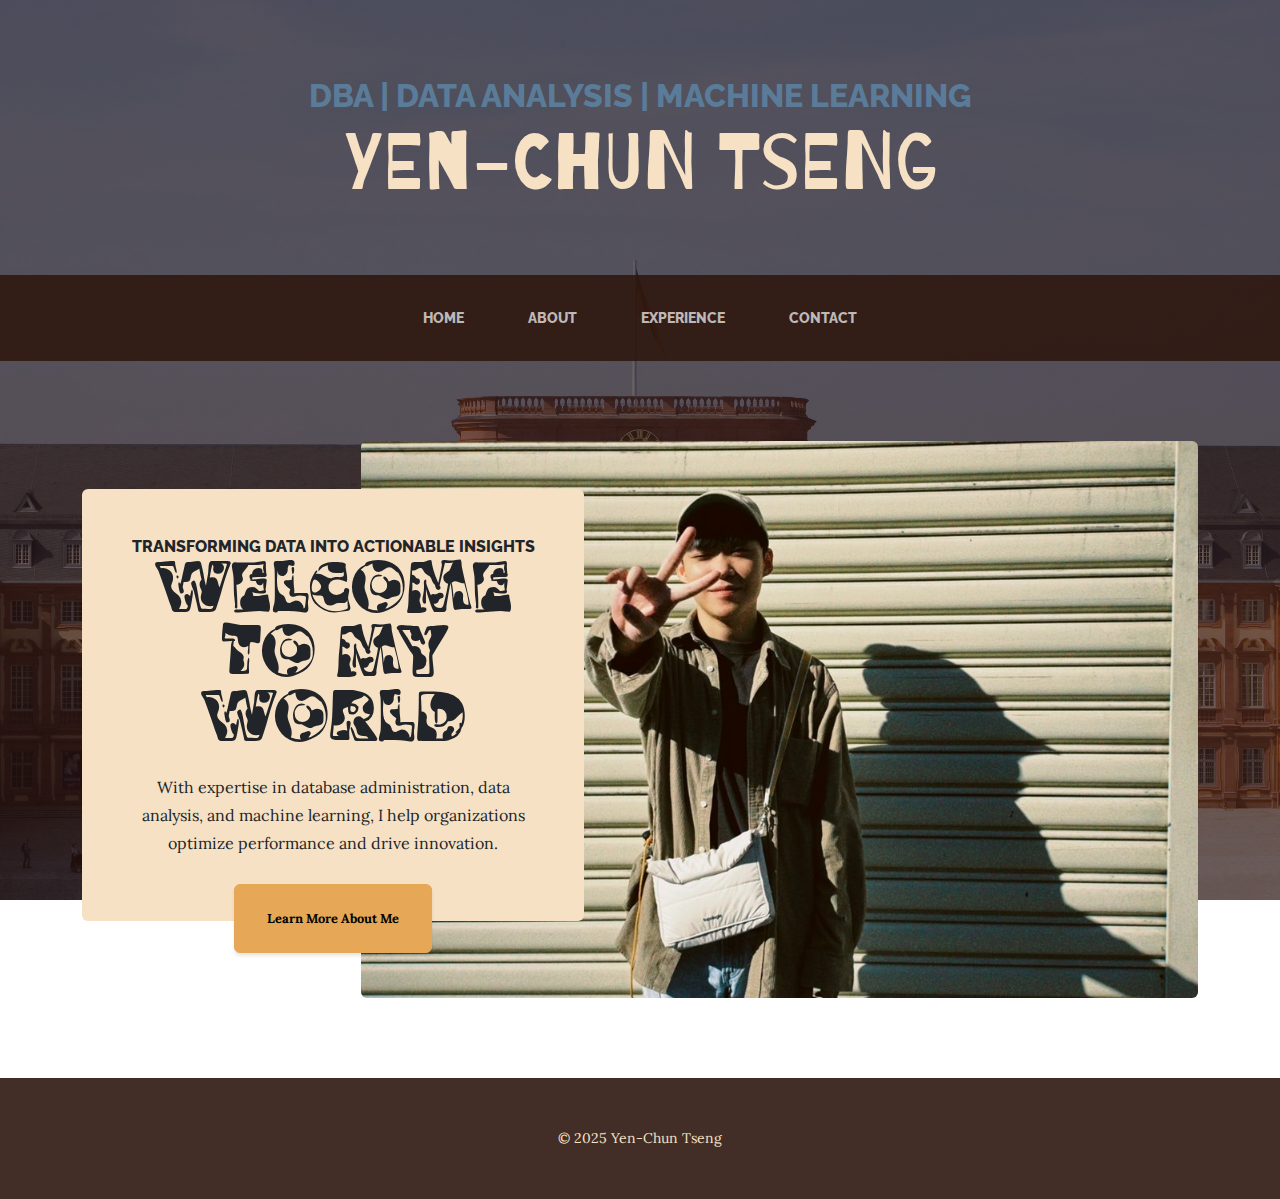
<file: index.html>
<!DOCTYPE html>
<html lang="en">
<head>
  <meta charset="utf-8" />
  <meta name="viewport" content="width=device-width, initial-scale=1, shrink-to-fit=no" />
  <meta name="description" content="Yen-Chun Tseng's Personal Website" />
  <meta name="author" content="Yen-Chun Tseng" />
  <title>Yen-Chun Tseng - DBA & Data Specialist</title>
  <link rel="icon" type="image/x-icon" href="assets/favicon.ico" />
  <!-- Google fonts-->
  <link href="https://fonts.googleapis.com/css?family=Raleway:100,100i,200,200i,300,300i,400,400i,500,500i,600,600i,700,700i,800,800i,900,900i" rel="stylesheet" />
  <link href="https://fonts.googleapis.com/css?family=Lora:400,400i,700,700i" rel="stylesheet" />
  <link href="https://fonts.googleapis.com/css2?family=Barriecito&display=swap" rel="stylesheet">
  <link href="https://fonts.googleapis.com/css2?family=Moo+Lah+Lah&display=swap" rel="stylesheet">
  <!-- Core theme CSS (includes Bootstrap)-->
  <link href="css/styles.css" rel="stylesheet" />
</head>
<body>
  <header>
    <h1 class="site-heading text-center text-faded d-none d-lg-block">
      <span class="site-heading-upper text-primary mb-3">DBA | Data Analysis | Machine Learning</span>
      <span class="site-heading-lower">Yen-Chun Tseng</span>
    </h1>
  </header>
  <!-- Navigation-->
  <nav class="navbar navbar-expand-lg navbar-dark py-lg-4" id="mainNav">
    <div class="container">
      <a class="navbar-brand text-uppercase fw-bold d-lg-none" href="index.html">Yen-Chun Tseng</a>
      <button class="navbar-toggler" type="button" data-bs-toggle="collapse" data-bs-target="#navbarSupportedContent" aria-controls="navbarSupportedContent" aria-expanded="false" aria-label="Toggle navigation"><span class="navbar-toggler-icon"></span></button>
      <div class="collapse navbar-collapse" id="navbarSupportedContent">
        <ul class="navbar-nav mx-auto">
          <li class="nav-item px-lg-4"><a class="nav-link text-uppercase" href="index.html">Home</a></li>
          <li class="nav-item px-lg-4"><a class="nav-link text-uppercase" href="about.html">About</a></li>
          <li class="nav-item px-lg-4"><a class="nav-link text-uppercase" href="experience.html">Experience</a></li>
          <li class="nav-item px-lg-4"><a class="nav-link text-uppercase" href="contact.html">Contact</a></li>
        </ul>
      </div>
    </div>
  </nav>
  <!-- Intro Section-->
  <section class="page-section clearfix">
    <div class="container">
      <div class="intro">
        <!-- Replace the intro image with a professional headshot if available -->
        <img class="intro-img img-fluid mb-3 mb-lg-0 rounded" src="assets/img/intro.jpg" alt="Yen-Chun Tseng" />
        <div class="intro-text left-0 text-center bg-faded p-5 rounded">
          <h2 class="section-heading mb-4">
            <span class="section-heading-upper">Transforming Data Into Actionable Insights</span>
            <span class="moo-lah-lah-regular">Welcome to My World</span>
          </h2>
          <p class="mb-3">
            With expertise in database administration, data analysis, and machine learning, I help organizations optimize performance and drive innovation.
          </p>
          <div class="intro-button mx-auto"><a class="btn btn-primary btn-xl" href="about.html">Learn More About Me</a></div>
        </div>
      </div>
    </div>
  </section>
<!--   <div class="player">
  <audio id="audio" preload="auto">
    <source src="music.mp3" type="assets/meow-meow-give-me-milk.mp3">
  </audio>

  <div class="controls">
    <div class="play-container">
      <div class="toggle-play play" id="playPauseBtn"></div>
    </div>
    <div class="time">
      <span id="current">0:00</span>
      <div class="bar" id="progressContainer">
        <div class="progress" id="progress"></div>
      </div>
      <span id="duration">0:00</span>
    </div>
  </div>
</div> -->

  <footer class="footer text-faded text-center py-5">
    <div class="container"><p class="m-0 small">&copy; 2025 Yen-Chun Tseng</p></div>
  </footer>
  <!-- Bootstrap core JS-->
  <script src="https://cdn.jsdelivr.net/npm/bootstrap@5.2.3/dist/js/bootstrap.bundle.min.js"></script>
  <!-- Core theme JS-->
  <script src="js/scripts.js"></script>
</body>
</html>
</file>
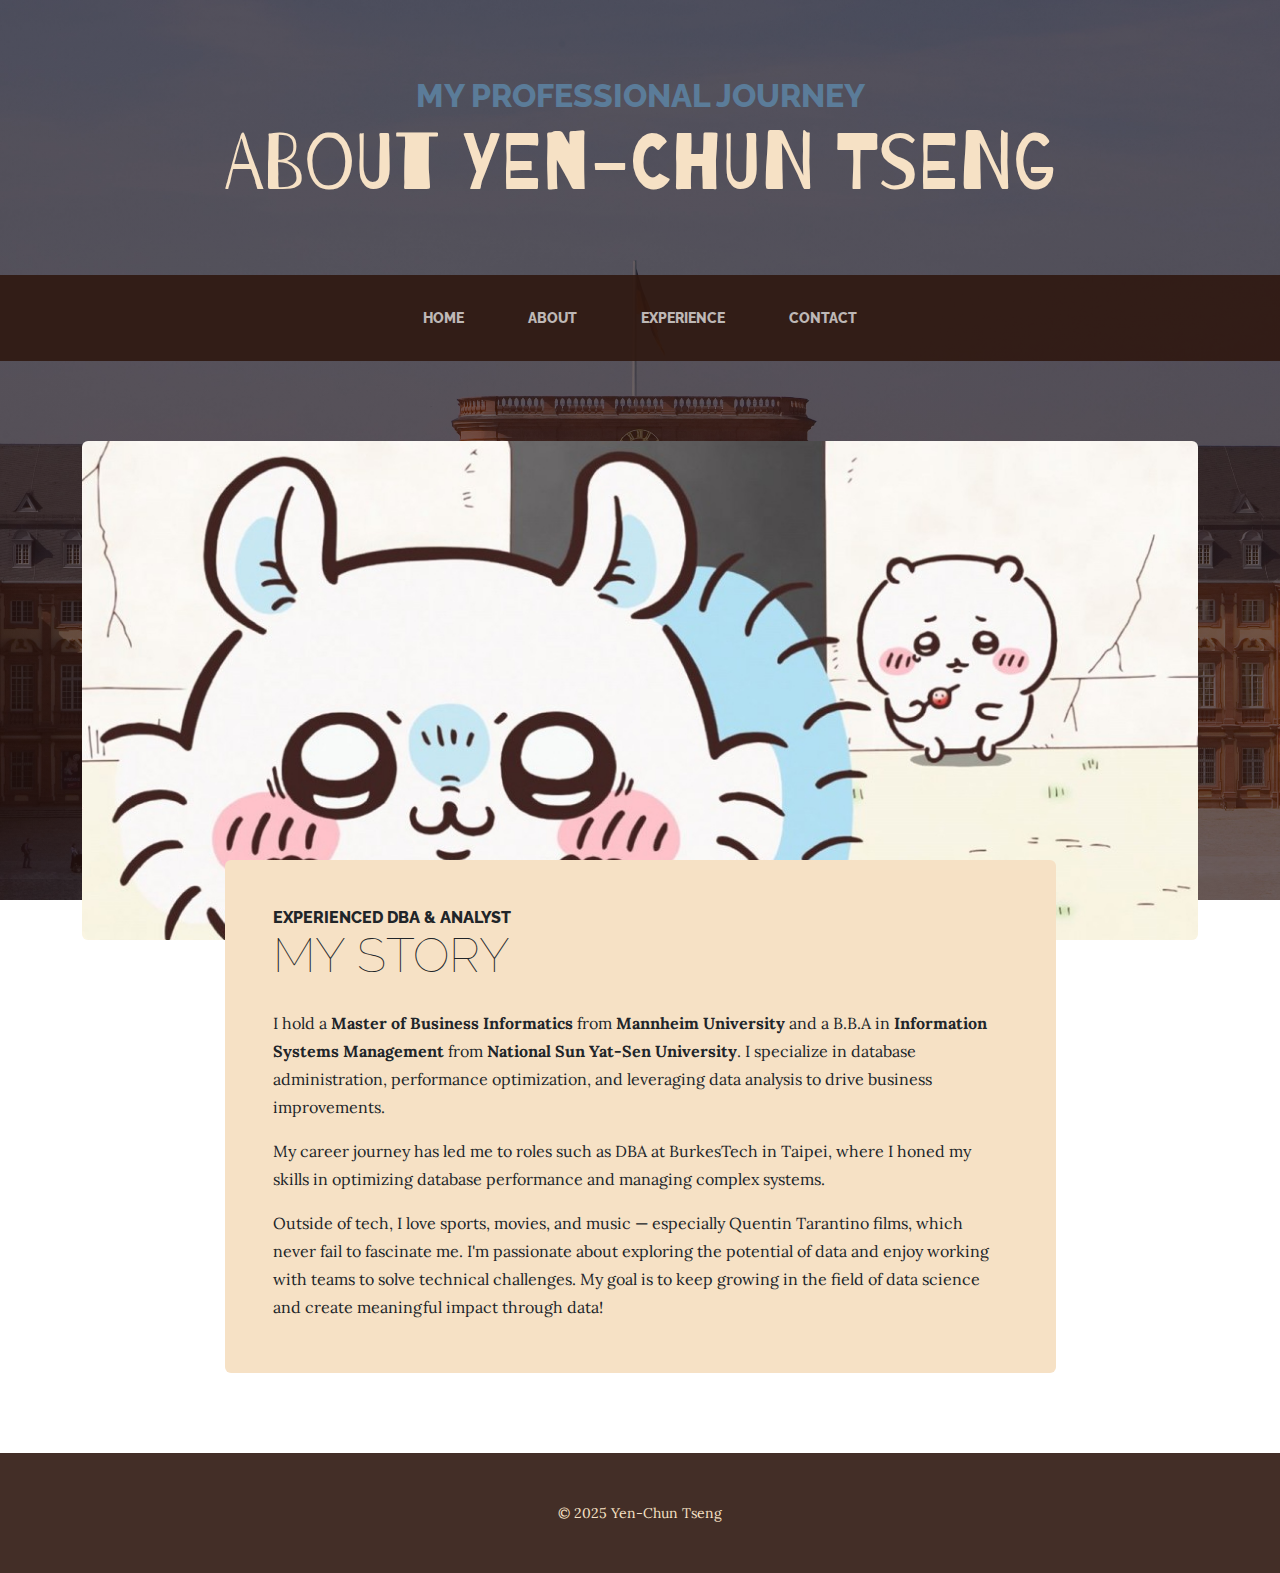
<file: about.html>
<!DOCTYPE html>
<html lang="en">
<head>
  <meta charset="utf-8" />
  <meta name="viewport" content="width=device-width, initial-scale=1, shrink-to-fit=no" />
  <meta name="description" content="About Yen-Chun Tseng" />
  <meta name="author" content="Yen-Chun Tseng" />
  <title>About - Yen-Chun Tseng</title>
  <link rel="icon" type="image/x-icon" href="assets/favicon.ico" />
  <!-- Google fonts-->
  <link href="https://fonts.googleapis.com/css?family=Raleway:100,100i,200,200i,300,300i,400,400i,500,500i,600,600i,700,700i,800,800i,900,900i" rel="stylesheet" />
  <link href="https://fonts.googleapis.com/css?family=Lora:400,400i,700,700i" rel="stylesheet" />
  <link href="https://fonts.googleapis.com/css2?family=Barriecito&display=swap" rel="stylesheet">
  <link href="https://fonts.googleapis.com/css2?family=Moo+Lah+Lah&display=swap" rel="stylesheet">
  <!-- Core theme CSS (includes Bootstrap)-->
  <link href="css/styles.css" rel="stylesheet" />
</head>
<body>
  <header>
    <h1 class="site-heading text-center text-faded d-none d-lg-block">
      <span class="site-heading-upper text-primary mb-3">My Professional Journey</span>
      <span class="site-heading-lower">About Yen-Chun Tseng</span>
    </h1>
  </header>
  <!-- Navigation (reuse from index.html) -->
  <nav class="navbar navbar-expand-lg navbar-dark py-lg-4" id="mainNav">
    <div class="container">
      <a class="navbar-brand text-uppercase fw-bold d-lg-none" href="index.html">Yen-Chun Tseng</a>
      <button class="navbar-toggler" type="button" data-bs-toggle="collapse" data-bs-target="#navbarSupportedContent" aria-controls="navbarSupportedContent" aria-expanded="false" aria-label="Toggle navigation"><span class="navbar-toggler-icon"></span></button>
      <div class="collapse navbar-collapse" id="navbarSupportedContent">
        <ul class="navbar-nav mx-auto">
          <li class="nav-item px-lg-4"><a class="nav-link text-uppercase" href="index.html">Home</a></li>
          <li class="nav-item px-lg-4"><a class="nav-link text-uppercase" href="about.html">About</a></li>
          <li class="nav-item px-lg-4"><a class="nav-link text-uppercase" href="experience.html">Experience</a></li>
          <li class="nav-item px-lg-4"><a class="nav-link text-uppercase" href="contact.html">Contact</a></li>
        </ul>
      </div>
    </div>
  </nav>
  <!-- About Section -->
  <section class="page-section about-heading">
    <div class="container">
      <!-- Optionally, replace this image with a personal photo or relevant graphic -->
      <img class="img-fluid rounded about-heading-img mb-3 mb-lg-0" src="assets/img/about.jpg" alt="About Yen-Chun Tseng" />
      <div class="about-heading-content">
        <div class="row">
          <div class="col-xl-9 col-lg-10 mx-auto">
            <div class="bg-faded rounded p-5">
              <h2 class="section-heading mb-4">
                <span class="section-heading-upper">Experienced DBA & Analyst</span>
                <span class="section-heading-lower">My Story</span>
              </h2>
              <p>
                I hold a <strong>Master of Business Informatics</strong> from <strong>Mannheim University</strong> and a B.B.A in <strong>Information Systems Management</strong> from <strong>National Sun Yat-Sen University</strong>. I specialize in database administration, performance optimization, and leveraging data analysis to drive business improvements.
              </p>
              <p class="mb-3">
                My career journey has led me to roles such as DBA at BurkesTech in Taipei, where I honed my skills in optimizing database performance and managing complex systems.
              </p>
			  <p> </p>
			  <p class="mb-1">
				Outside of tech, I love sports, movies, and music — especially Quentin Tarantino films, which never fail to fascinate me. I'm passionate about exploring the potential of data and enjoy working with teams to solve technical challenges. My goal is to keep growing in the field of data science and create meaningful impact through data!
			  </p>
            </div>
          </div>
        </div>
      </div>
    </div>
  </section>
  <footer class="footer text-faded text-center py-5">
    <div class="container"><p class="m-0 small">&copy; 2025 Yen-Chun Tseng</p></div>
  </footer>
  <!-- Bootstrap core JS-->
  <script src="https://cdn.jsdelivr.net/npm/bootstrap@5.2.3/dist/js/bootstrap.bundle.min.js"></script>
  <!-- Core theme JS-->
  <script src="js/scripts.js"></script>
</body>
</html>
</file>
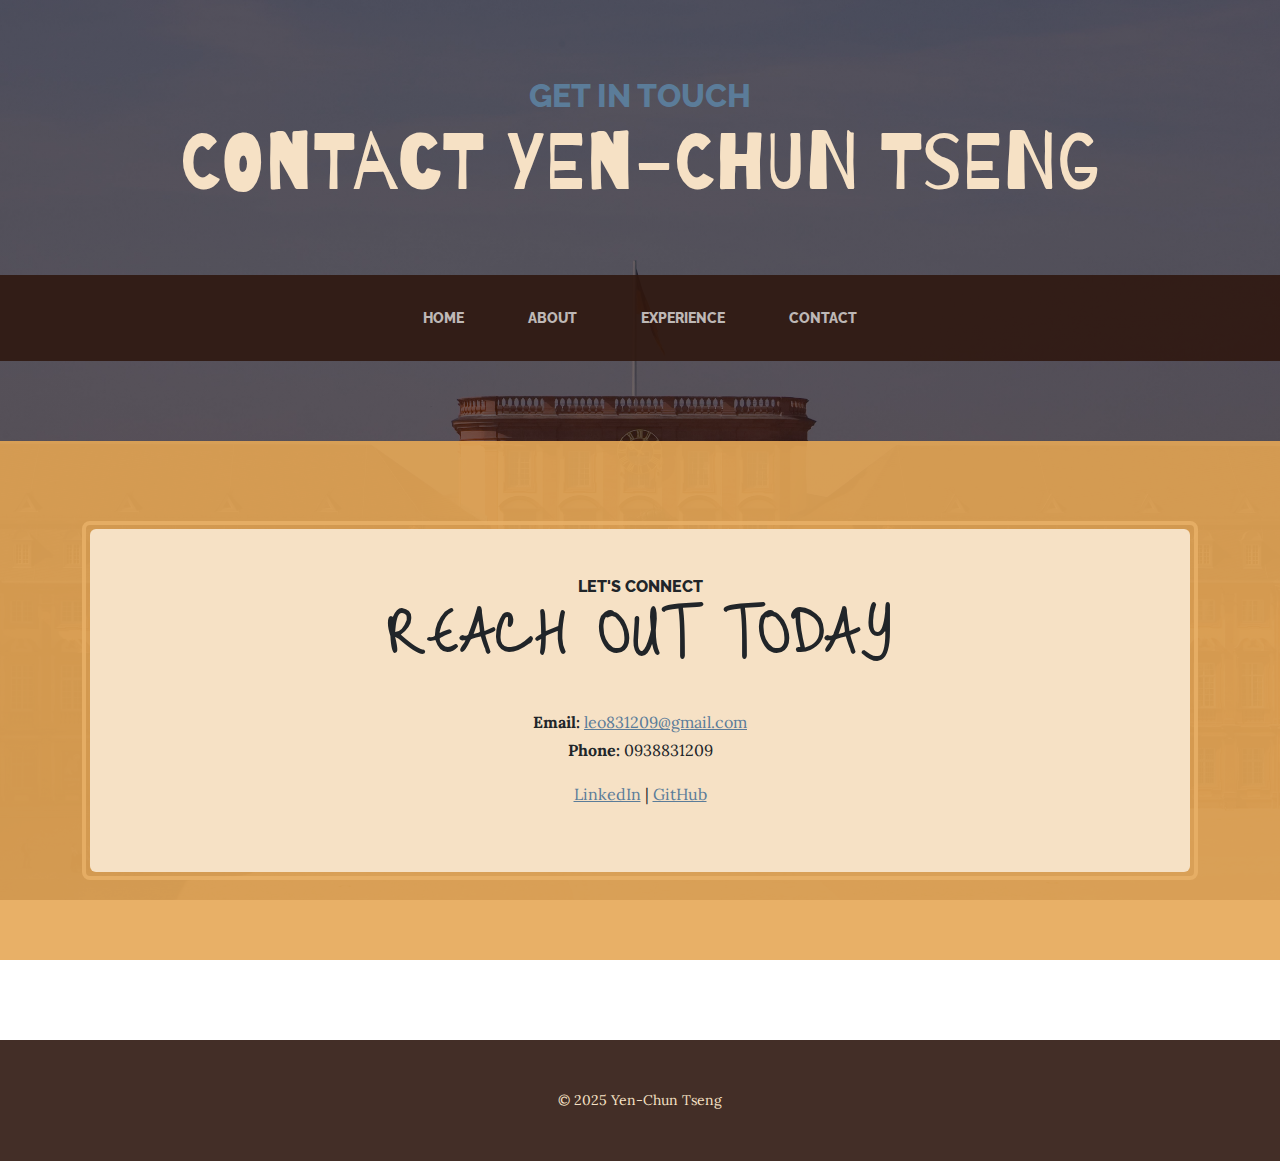
<file: contact.html>
<!DOCTYPE html>
<html lang="en">
<head>
  <meta charset="utf-8" />
  <meta name="viewport" content="width=device-width, initial-scale=1, shrink-to-fit=no" />
  <meta name="description" content="Contact Yen-Chun Tseng" />
  <meta name="author" content="Yen-Chun Tseng" />
  <title>Contact - Yen-Chun Tseng</title>
  <link rel="icon" type="image/x-icon" href="assets/favicon.ico" />
  <!-- Google fonts-->
  <link href="https://fonts.googleapis.com/css?family=Raleway:100,100i,200,200i,300,300i,400,400i,500,500i,600,600i,700,700i,800,800i,900,900i" rel="stylesheet" />
  <link href="https://fonts.googleapis.com/css?family=Lora:400,400i,700,700i" rel="stylesheet" />
  <link href="https://fonts.googleapis.com/css2?family=Barriecito&display=swap" rel="stylesheet">
  <link href="https://fonts.googleapis.com/css2?family=Moo+Lah+Lah&display=swap" rel="stylesheet">
  <link href="https://fonts.googleapis.com/css2?family=Just+Me+Again+Down+Here&family=Moo+Lah+Lah&display=swap" rel="stylesheet">
  <!-- Core theme CSS (includes Bootstrap)-->
  <link href="css/styles.css" rel="stylesheet" />
</head>
<body>
  <header>
    <h1 class="site-heading text-center text-faded d-none d-lg-block">
      <span class="site-heading-upper text-primary mb-3">Get In Touch</span>
      <span class="site-heading-lower">Contact Yen-Chun Tseng</span>
    </h1>
  </header>
  <!-- Navigation -->
  <nav class="navbar navbar-expand-lg navbar-dark py-lg-4" id="mainNav">
    <div class="container">
      <a class="navbar-brand text-uppercase fw-bold d-lg-none" href="index.html">Yen-Chun Tseng</a>
      <button class="navbar-toggler" type="button" data-bs-toggle="collapse" data-bs-target="#navbarSupportedContent" aria-controls="navbarSupportedContent" aria-expanded="false" aria-label="Toggle navigation">
        <span class="navbar-toggler-icon"></span>
      </button>
      <div class="collapse navbar-collapse" id="navbarSupportedContent">
        <ul class="navbar-nav mx-auto">
          <li class="nav-item px-lg-4"><a class="nav-link text-uppercase" href="index.html">Home</a></li>
          <li class="nav-item px-lg-4"><a class="nav-link text-uppercase" href="about.html">About</a></li>
          <li class="nav-item px-lg-4"><a class="nav-link text-uppercase" href="experience.html">Experience</a></li>
          <li class="nav-item px-lg-4"><a class="nav-link text-uppercase" href="contact.html">Contact</a></li>
        </ul>
      </div>
    </div>
  </nav>
  <!-- Contact Section -->
  <section class="page-section cta">
    <div class="container">
      <div class="cta-inner bg-faded text-center rounded p-5">
        <h2 class="section-heading mb-5">
          <span class="section-heading-upper">Let's Connect</span>
          <span class="just-me-again-down-here-regular">Reach Out Today</span>
        </h2>
        <p class="mb-0">
          <strong>Email:</strong> <a href="mailto:leo831209@gmail.com">leo831209@gmail.com</a><br />
          <strong>Phone:</strong> 0938831209
        </p>
        <p class="mt-3">
          <a href="https://www.linkedin.com/in/yenchuntseng/" target="_blank">LinkedIn</a> | 
          <a href="https://github.com/leo31cm" target="_blank">GitHub</a>
        </p>
      </div>
    </div>
  </section>
  <footer class="footer text-faded text-center py-5">
    <div class="container"><p class="m-0 small">&copy; 2025 Yen-Chun Tseng</p></div>
  </footer>
  <!-- Bootstrap core JS-->
  <script src="https://cdn.jsdelivr.net/npm/bootstrap@5.2.3/dist/js/bootstrap.bundle.min.js"></script>
  <!-- Core theme JS-->
  <script src="js/scripts.js"></script>
</body>
</html>
</file>
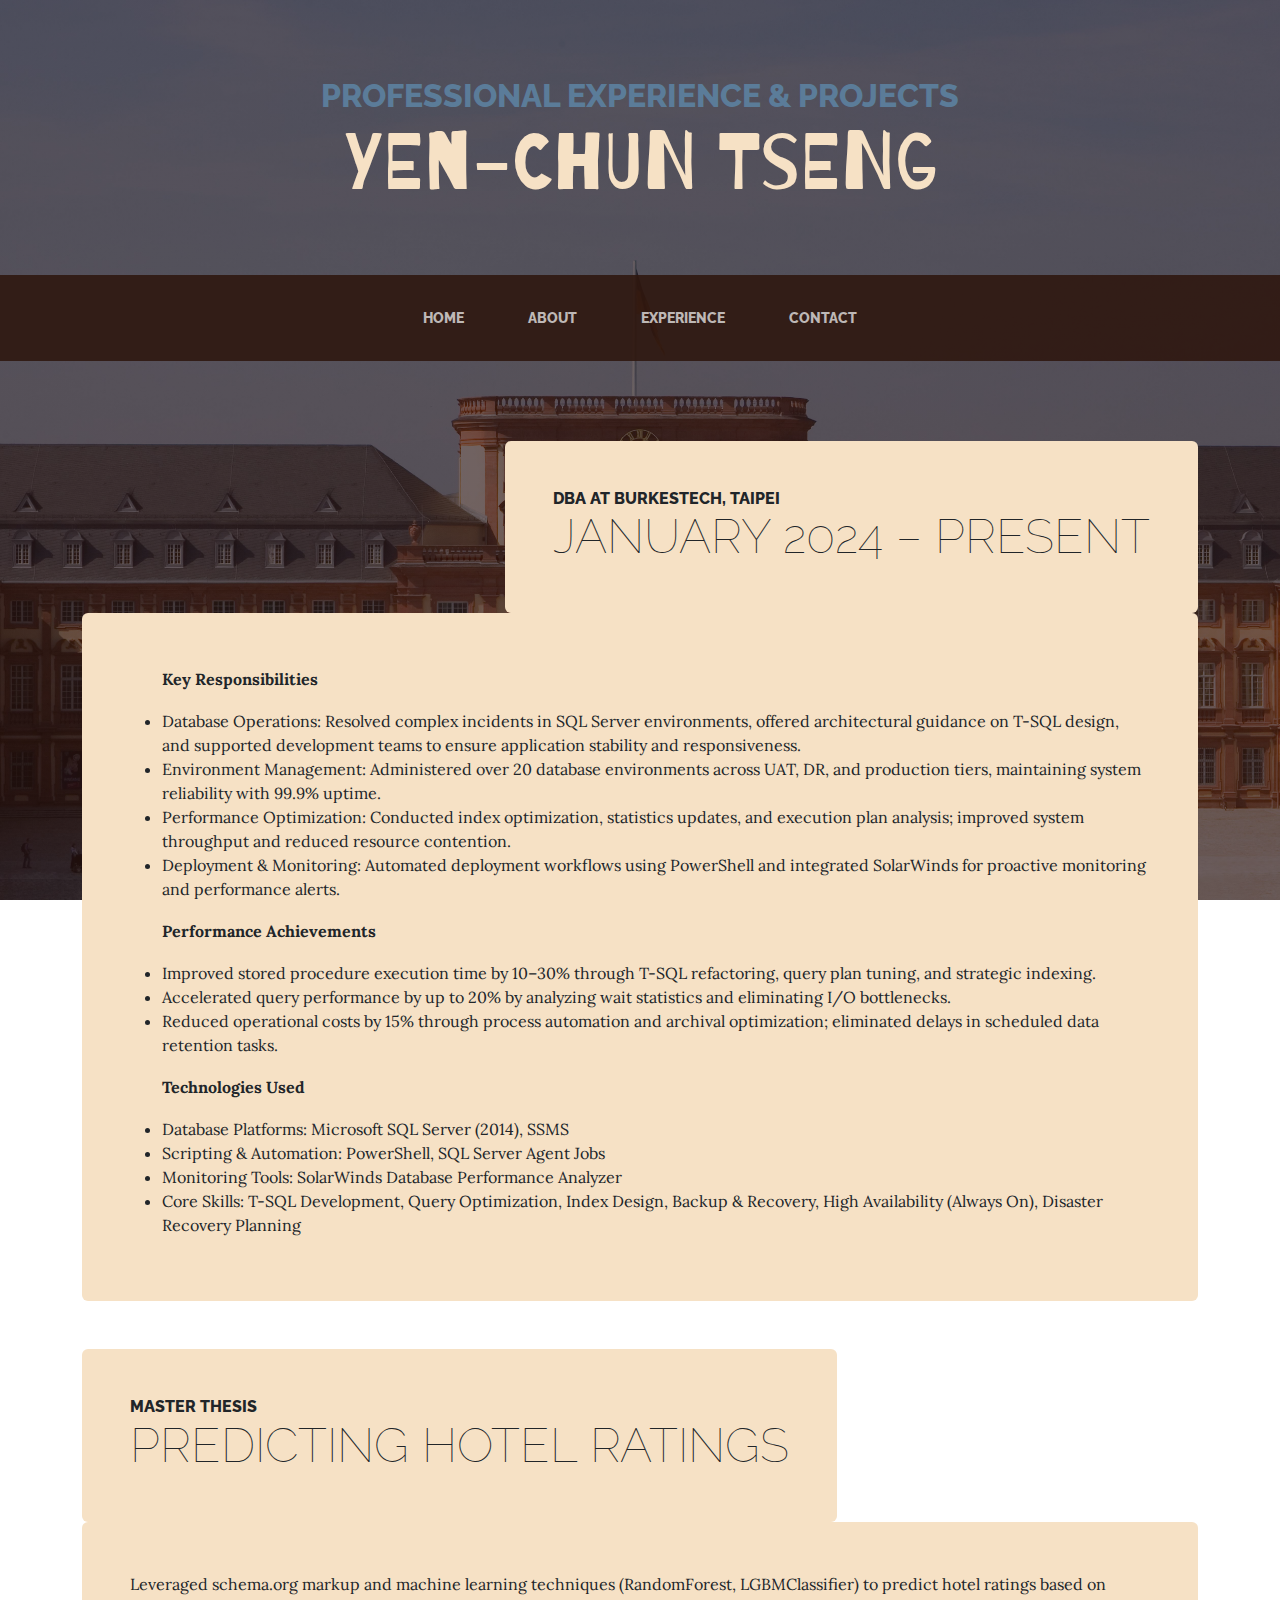
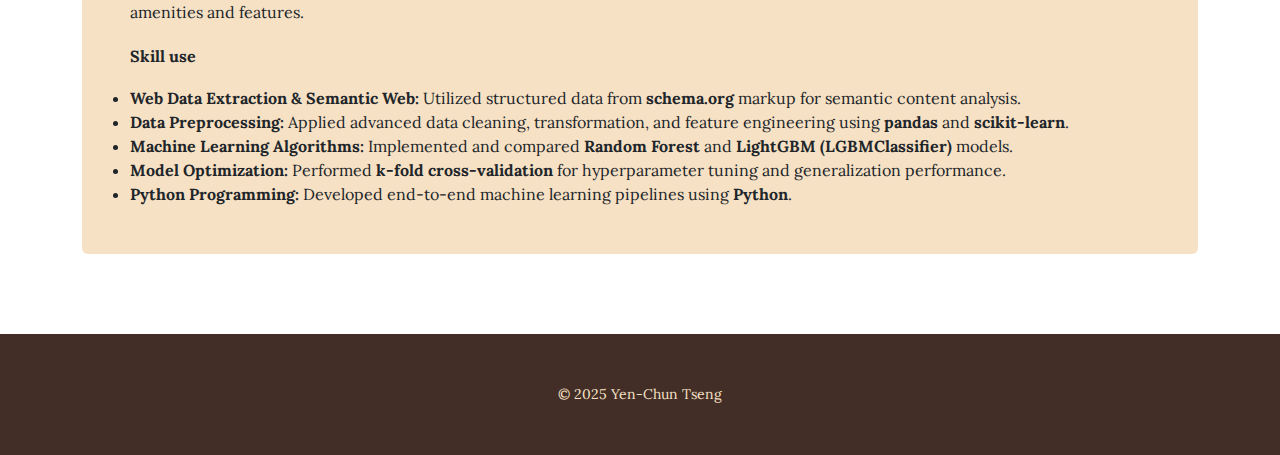
<file: experience.html>
<!DOCTYPE html>
<html lang="en">
<head>
  <meta charset="utf-8" />
  <meta name="viewport" content="width=device-width, initial-scale=1, shrink-to-fit=no" />
  <meta name="description" content="Experience and Projects of Yen-Chun Tseng" />
  <meta name="author" content="Yen-Chun Tseng" />
  <title>Experience - Yen-Chun Tseng</title>
  <link rel="icon" type="image/x-icon" href="assets/favicon.ico" />
  <!-- Google fonts-->
  <link href="https://fonts.googleapis.com/css?family=Raleway:100,100i,200,200i,300,300i,400,400i,500,500i,600,600i,700,700i,800,800i,900,900i" rel="stylesheet" />
  <link href="https://fonts.googleapis.com/css?family=Lora:400,400i,700,700i" rel="stylesheet" />
  <link href="https://fonts.googleapis.com/css2?family=Barriecito&display=swap" rel="stylesheet">
  <link href="https://fonts.googleapis.com/css2?family=Moo+Lah+Lah&display=swap" rel="stylesheet">
  <!-- Core theme CSS (includes Bootstrap)-->
  <link href="css/styles.css" rel="stylesheet" />
</head>
<body>
  <header>
    <h1 class="site-heading text-center text-faded d-none d-lg-block">
      <span class="site-heading-upper text-primary mb-3">Professional Experience & Projects</span>
      <span class="site-heading-lower">Yen-Chun Tseng</span>
    </h1>
  </header>
  <!-- Navigation -->
  <nav class="navbar navbar-expand-lg navbar-dark py-lg-4" id="mainNav">
    <div class="container">
      <a class="navbar-brand text-uppercase fw-bold d-lg-none" href="index.html">Yen-Chun Tseng</a>
      <button class="navbar-toggler" type="button" data-bs-toggle="collapse" data-bs-target="#navbarSupportedContent" aria-controls="navbarSupportedContent" aria-expanded="false" aria-label="Toggle navigation">
        <span class="navbar-toggler-icon"></span>
      </button>
      <div class="collapse navbar-collapse" id="navbarSupportedContent">
        <ul class="navbar-nav mx-auto">
          <li class="nav-item px-lg-4"><a class="nav-link text-uppercase" href="index.html">Home</a></li>
          <li class="nav-item px-lg-4"><a class="nav-link text-uppercase" href="about.html">About</a></li>
          <li class="nav-item px-lg-4"><a class="nav-link text-uppercase" href="experience.html">Experience</a></li>
          <li class="nav-item px-lg-4"><a class="nav-link text-uppercase" href="contact.html">Contact</a></li>
        </ul>
      </div>
    </div>
  </nav>
  <!-- Experience Section -->
  <section class="page-section">
    <div class="container">
      <div class="experience-item">
        <div class="experience-item-title d-flex">
          <div class="bg-faded p-5 d-flex ms-auto rounded">
            <h2 class="section-heading mb-0">
              <span class="section-heading-upper">DBA at BurkesTech, Taipei</span>
              <span class="section-heading-lower">January 2024 – Present</span>
            </h2>
          </div>
        </div>
        <div class="experience-item-description d-flex me-auto">
          <div class="bg-faded p-5 rounded">
            <ul>
			
            <p class="mt-1">
			<strong>Key Responsibilities</strong>
			</p>

			<li>Database Operations: Resolved complex incidents in SQL Server environments, offered architectural guidance on T-SQL design, and supported development teams to ensure application stability and responsiveness.</li>
			
			<li>Environment Management: Administered over 20 database environments across UAT, DR, and production tiers, maintaining system reliability with 99.9% uptime.</li>
			
			<li>Performance Optimization: Conducted index optimization, statistics updates, and execution plan analysis; improved system throughput and reduced resource contention.</li>
			
			<li>Deployment & Monitoring: Automated deployment workflows using PowerShell and integrated SolarWinds for proactive monitoring and performance alerts.</li>
			<p> </p>
			<p class="mt-1">
			<strong>Performance Achievements</strong>
			</p>
			
			<li>Improved stored procedure execution time by 10–30% through T-SQL refactoring, query plan tuning, and strategic indexing.</li>
			
			<li>Accelerated query performance by up to 20% by analyzing wait statistics and eliminating I/O bottlenecks.</li>
			
			<li>Reduced operational costs by 15% through process automation and archival optimization; eliminated delays in scheduled data retention tasks.</li>
			<p> </p>
			<p class="mt-1">
			<strong>Technologies Used</strong>
			</p>
			
			<li>Database Platforms: Microsoft SQL Server (2014), SSMS</li>
			
			<li>Scripting & Automation: PowerShell, SQL Server Agent Jobs</li>
			
			<li>Monitoring Tools: SolarWinds Database Performance Analyzer</li>
			
			<li>Core Skills: T-SQL Development, Query Optimization, Index Design, Backup & Recovery, High Availability (Always On), Disaster Recovery Planning</li>
            </ul>
          </div>
        </div>
      </div>
      <!-- Add additional experience/projects as needed -->
      <div class="experience-item mt-5">
        <div class="experience-item-title d-flex">
          <div class="bg-faded p-5 d-flex me-auto rounded">
            <h2 class="section-heading mb-0">
              <span class="section-heading-upper">Master Thesis</span>
              <span class="section-heading-lower">Predicting Hotel Ratings</span>
            </h2>
          </div>
        </div>
        <div class="experience-item-description d-flex ms-auto">
          <div class="bg-faded p-5 rounded">
            <p>
              Leveraged schema.org markup and machine learning techniques (RandomForest, LGBMClassifier) to predict hotel ratings based on amenities and features.
            </p>
			<p><strong>Skill use</strong></p>
			<li><strong>Web Data Extraction & Semantic Web:</strong> Utilized structured data from <strong>schema.org</strong> markup for semantic content analysis.</li>
			<li><strong>Data Preprocessing:</strong> Applied advanced data cleaning, transformation, and feature engineering using <strong>pandas</strong> and <strong>scikit-learn</strong>.</li>
			<li><strong>Machine Learning Algorithms:</strong> Implemented and compared <strong>Random Forest</strong> and <strong>LightGBM (LGBMClassifier)</strong> models.</li>
			<li><strong>Model Optimization:</strong> Performed <strong>k-fold cross-validation</strong> for hyperparameter tuning and generalization performance.</li>
			<li><strong>Python Programming:</strong> Developed end-to-end machine learning pipelines using <strong>Python</strong>.</li>
          </div>
        </div>
      </div>
    </div>
  </section>
  <footer class="footer text-faded text-center py-5">
    <div class="container"><p class="m-0 small">&copy; 2025 Yen-Chun Tseng</p></div>
  </footer>
  <!-- Bootstrap core JS-->
  <script src="https://cdn.jsdelivr.net/npm/bootstrap@5.2.3/dist/js/bootstrap.bundle.min.js"></script>
  <!-- Core theme JS-->
  <script src="js/scripts.js"></script>
</body>
</html>
</file>
